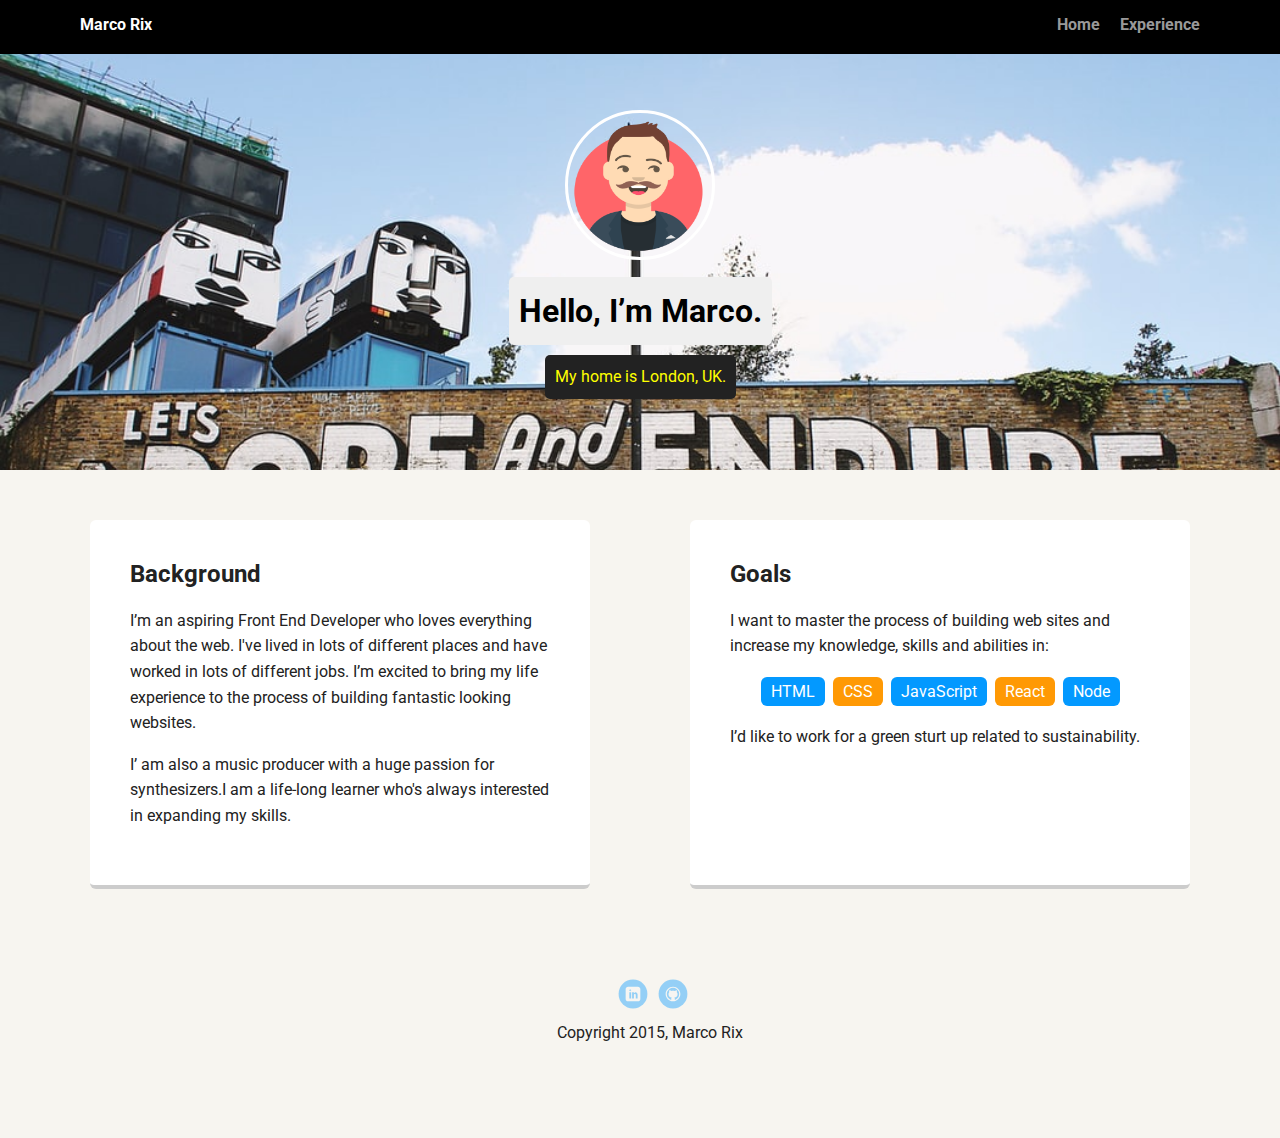
<file: index.html>
<!doctype html>
<html lang="en">

<head>
  <meta charset="utf-8">
  <title>Marco Rix's Profile</title>
  <meta name="viewport" content="width=device-width, initial-scale=1.0">
  <link rel="stylesheet" href="styles.css">
  <link href="https://fonts.googleapis.com/css?family=Muli%7CRoboto:400,300,500,700,900" rel="stylesheet">
</head>

<body>

  <div class="main-nav">
    <ul class="nav">
      <li class="name">Marco Rix</li>
      <li><a href="index.html">Home</a></li>
      <li><a href="experience.html">Experience</a></li>
    </ul>
  </div>

  <header>
    <img src="images/me.png" alt="Drawing of Marco Rix" class="profile-image">
    <h1 class="tag name">Hello, I’m Marco.</h1>
    <p class="tag location">My home is London, UK.</p>
  </header>

  <main class="flex">
    <div class="card">
      <h2>Background</h2>
      <p>I’m an aspiring Front End Developer who loves everything about the web. I've lived in lots of different places
        and
        have worked in lots of different jobs. I’m excited to bring my life experience to the process of building
        fantastic looking websites.</p>
      <p>I’ am also a music producer with a huge passion for synthesizers.I am a life-long learner who's always
        interested
        in expanding my
        skills.</p>
    </div>

    <div class="card">
      <h2>Goals</h2>
      <p>I want to master the process of building web sites and increase my knowledge, skills and abilities in:</p>
      <ul class="skills">
        <li>HTML</li>
        <li>CSS</li>
        <li>JavaScript</li>
        <li>React</li>
        <li>Node</li>
      </ul>
      <p>I’d like to work for a green sturt up related to sustainability. </p>
    </div>

  </main>
  <footer>
    <ul>
      <li><a href="https://www.linkedin.com/in/marco-ricci-2251991a5/" class="social linkedin">LinkedIn</a></li>
      <li><a href="https://github.com/marcorix" class="social github">Github</a></li>
    </ul>
    <p class="copyright">Copyright 2015, Marco Rix</p>
  </footer>
</body>

</html>
</file>
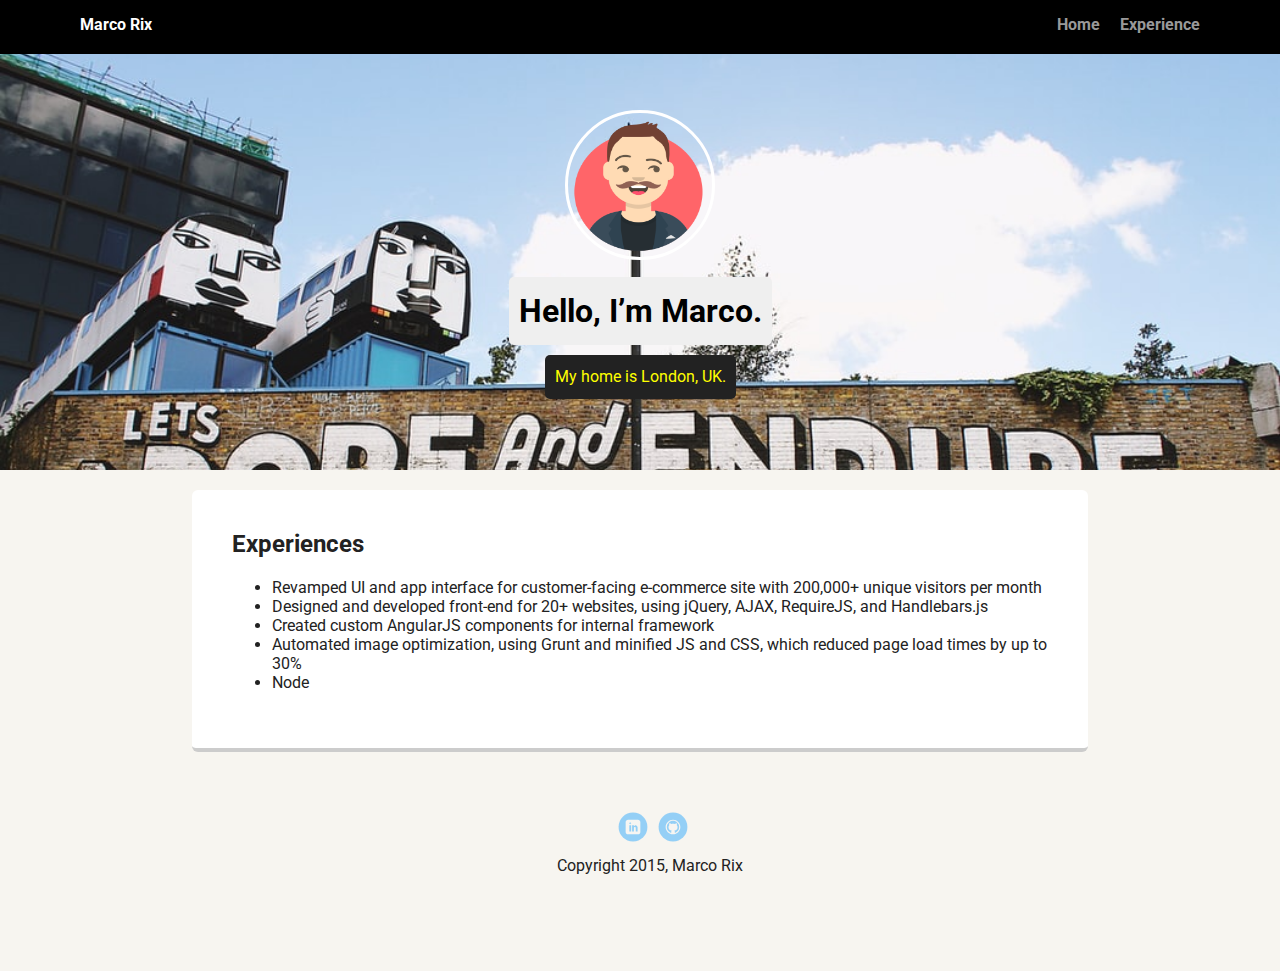
<file: experience.html>
<!doctype html>
<html lang="en">

<head>
    <meta charset="utf-8">
    <title>Marco Rix's Profile</title>
    <meta name="viewport" content="width=device-width, initial-scale=1.0">
    <link rel="stylesheet" href="styles.css">
    <link href="https://fonts.googleapis.com/css?family=Muli%7CRoboto:400,300,500,700,900" rel="stylesheet">
</head>

<body>

    <div class="main-nav">
        <ul class="nav">
            <li class="name">Marco Rix</li>
            <li><a href="index.html">Home</a></li>
            <li><a href="experience.html">Experience</a></li>
        </ul>
    </div>

    <header>
        <img src="images/me.png" alt="Drawing of Marco Rix" class="profile-image">
        <h1 class="tag name">Hello, I’m Marco.</h1>
        <p class="tag location">My home is London, UK.</p>
    </header>

    <main>
        <div class="card-experience">
            <h2>Experiences</h2>

            <ul>
                <li>Revamped UI and app interface for customer-facing e-commerce site with 200,000+ unique visitors
                    per month</li>
                <li>Designed and developed front-end for 20+ websites, using jQuery, AJAX, RequireJS, and
                    Handlebars.js</li>
                <li>Created custom AngularJS components for internal framework</li>
                <li>Automated image optimization, using Grunt and minified JS and CSS, which reduced page load times
                    by up to 30%</li>
                <li>Node</li>
            </ul>

        </div>

    </main>
    <footer>
        <ul>
            <li><a href="https://www.linkedin.com/in/marco-ricci-2251991a5/" class="social linkedin">LinkedIn</a></li>
            <li><a href="https://github.com/marcorix" class="social github">Github</a></li>
        </ul>
        <p class="copyright">Copyright 2015, Marco Rix</p>
    </footer>
</body>

</html>
</file>
<file: styles.css>
/* Global Layout Set-up */
* { 
  box-sizing: border-box;
}
  
body {
  margin: 0;
  padding: 0;
  text-align: center;
  font-family: 'Roboto', sans-serif;
  color: #222;
  background: #f7f5f0;
}
/* Link Styles */

a {
  text-decoration: none;
  color: #999;
}
a:hover {
  color: #6633ff;
}

/* Section Styles */

.main-nav {
  width: 100%;
  background: black;
  min-height: 30px;
  padding: 10px;
  position: fixed;
  text-align: center;
}
.nav {
  display: flex;
  justify-content: space-around;
  font-weight: 700;
  list-style-type: none;
  margin: 0 auto;
  padding: 0;
}

.nav .name {
    display: block;
    margin-right: auto;
    color: white;
}
.nav li {
  padding: 5px 10px 10px 10px;
}
.nav a {
  transition: all .5s;
}
.nav a:hover {
  color: white
}

header {
  text-align: center;
  background: url('images/shoreditch.jpeg') no-repeat top center ;
  background-size: cover;
  overflow: hidden;
  padding-top: 60px;
}
header {
  line-height: 1.5;
}
header .profile-image {
  margin-top: 50px;
  width: 150px;
  height: 150px;
  border-radius: 50%;
  border: 3px solid white;
  transition: all .5s;
}
header .profile-image:hover {
  transform: scale(1.2) rotate(5deg);
}

.tag {
  background-color: #efefef;
  color: black;
  padding: 10px;
  border-radius: 5px;
  display: table;
  margin: 10px auto;
} 
.location {
  background-color: #222;
  color: yellow;
}
.card {
  margin: 30px;
  padding: 20px 40px 40px;
  max-width: 500px;
  text-align: left;
  background: #fff;
  border-bottom: 4px solid #ccc;
  border-radius: 6px;
  transition: all .5s;
}
.card-experience {
  margin: auto;
  padding: 20px 40px 40px;
  text-align: left;
  background: #fff;
  border-bottom: 4px solid #ccc;
  border-radius: 6px;
  transition: all .5s;
  width: 70%;
}
.card:hover {
  border-color: #ff99ff;
}

ul.skills {
  padding: 0;
  text-align: center;
}

.skills li {
  border-radius: 6px;
  display: inline-block;
  background: #ff9904;
  color: white;
  padding: 5px 10px;
  margin: 2px;
}

.skills li:nth-child(odd) {
  background: #0399ff;
}

footer {
  width: 100%;
  min-height: 30px;
  padding: 20px 0 40px 20px;
}

footer .copyright {
  top: -8px;
  font-size: .75em;
}

footer ul {
  list-style-type: none;
  margin: 0;
  padding: 0;
}

footer ul li {
  display: inline-block;
}

a.social {
  display: inline-block;
  text-indent: -9999px;
  margin-left: 5px;
  width: 30px;
  height: 30px;
  background-size: 30px 30px;
  opacity: .4;
  transition: all .5s;
}
a.twitter {
  background-image: url(images/twitter.svg);
}
a.linkedin {
  background-image: url(images/linkedin.svg);
}
a.github {
  background-image: url(images/github.svg);
}
a.social:hover {
  opacity: 1;
}
.clearfix {
  clear: both;
}

/* Styles for larger screens */
@media screen and (min-width: 720px) {
  
  .flex {
      display: -ms-flexbox;      /* TWEENER - IE 10 */
      display: flex; 
      max-width: 1200px;
      -ms-flex-pack: distribute;
      justify-content: space-around;
      margin: 0 auto;
  }

  header {
    min-height: 470px;
  }

  .nav {
    max-width: 1200px;
    padding: 0 30px;
  }


  main {
    padding-top: 20px;
  }

  main p {
    line-height: 1.6em;
  }

  footer {
    font-size: 1.3em;
    max-width: 1200px;
    margin: 40px auto;
  }

}
</file>
